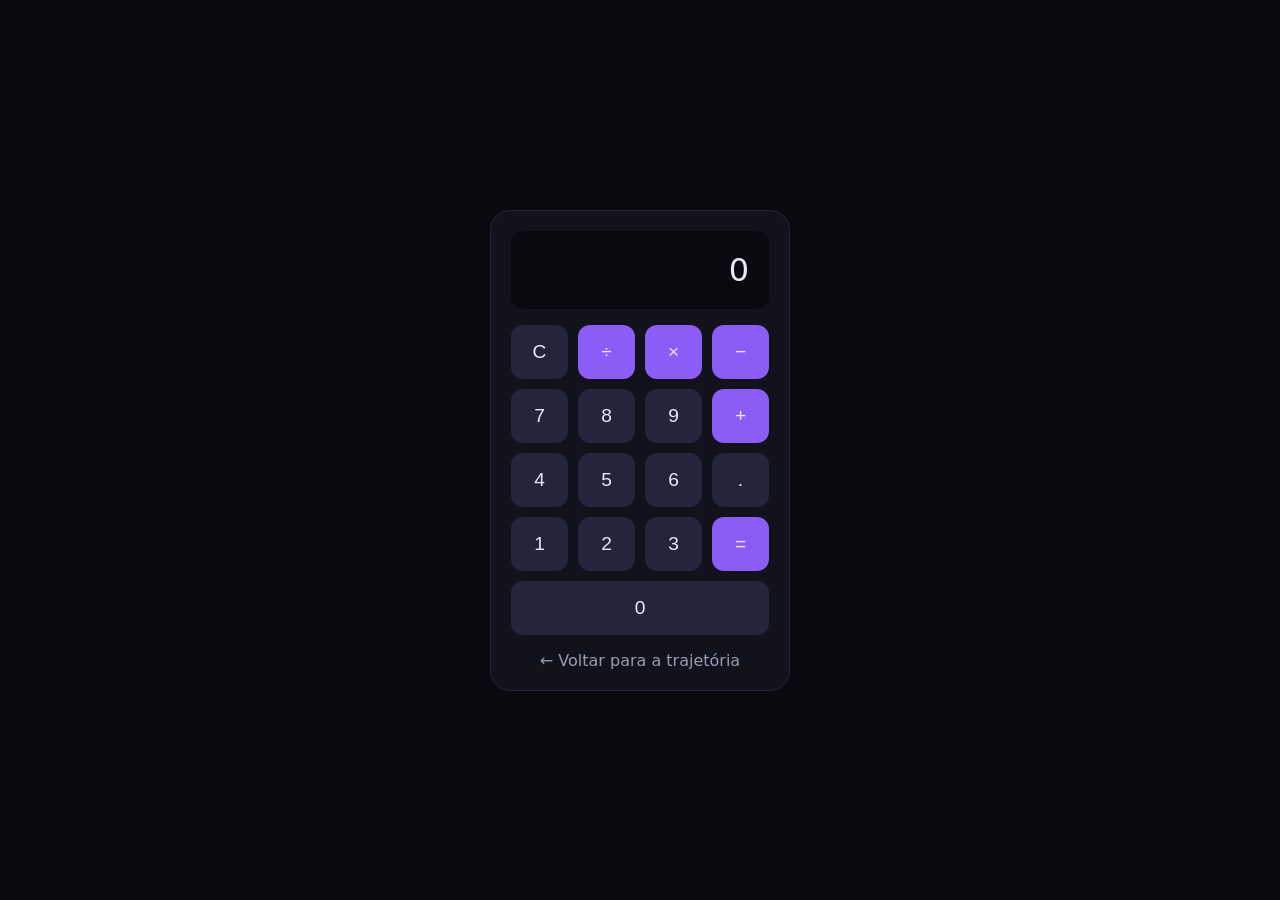
<file: calculadora.html>
<!DOCTYPE html>
<html lang="pt-BR">
<head>
  <meta charset="UTF-8">
  <meta name="viewport" content="width=device-width, initial-scale=1">
  <title>Calculadora</title>
  <style>
    * { box-sizing: border-box; margin: 0; }

    body {
      background: #09090f;
      color: #e9e9f5;
      font-family: system-ui, sans-serif;
      min-height: 100vh;
      display: grid;
      place-items: center;
    }

    .calculadora {
      background: #12121c;
      border: 1px solid #24243a;
      border-radius: 20px;
      padding: 20px;
      width: 300px;
    }

    #visor {
      background: #09090f;
      border-radius: 12px;
      padding: 20px;
      text-align: right;
      font-size: 2rem;
      margin-bottom: 16px;
      overflow: hidden;
    }

    .teclas {
      display: grid;
      grid-template-columns: repeat(4, 1fr);
      gap: 10px;
    }

    button {
      padding: 16px;
      font-size: 1.2rem;
      border: none;
      border-radius: 12px;
      background: #24243a;
      color: #e9e9f5;
      cursor: pointer;
    }

    button:hover { background: #34344f; }

    .operador { background: #8b5cf6; }
    .operador:hover { background: #7c4ae8; }

    .voltar {
      display: block;
      text-align: center;
      margin-top: 16px;
      color: #9a9ab5;
      text-decoration: none;
    }
  </style>
</head>
<body>

  <div class="calculadora">
    <div id="visor">0</div>

    <div class="teclas">
      <button onclick="limpar()">C</button>
      <button onclick="escolherOperador('/')" class="operador">÷</button>
      <button onclick="escolherOperador('*')" class="operador">×</button>
      <button onclick="escolherOperador('-')" class="operador">−</button>

      <button onclick="digitar('7')">7</button>
      <button onclick="digitar('8')">8</button>
      <button onclick="digitar('9')">9</button>
      <button onclick="escolherOperador('+')" class="operador">+</button>

      <button onclick="digitar('4')">4</button>
      <button onclick="digitar('5')">5</button>
      <button onclick="digitar('6')">6</button>
      <button onclick="digitar('.')">.</button>

      <button onclick="digitar('1')">1</button>
      <button onclick="digitar('2')">2</button>
      <button onclick="digitar('3')">3</button>
      <button onclick="calcular()" class="operador">=</button>

      <button onclick="digitar('0')" style="grid-column: span 4">0</button>
    </div>

    <a class="voltar" href="index.html">← Voltar para a trajetória</a>
  </div>

  <script>
    // Variáveis: guardam o que está acontecendo na calculadora
    let atual = "";      // número que estou digitando
    let anterior = "";   // primeiro número da conta
    let operador = "";   // + - * /

    const visor = document.getElementById("visor");

    // Chamada quando clico num número
    function digitar(numero) {
      atual = atual + numero;
      visor.textContent = atual;
    }

    // Chamada quando clico em + - × ÷
    function escolherOperador(op) {
      if (atual === "") return;   // se não digitei nada, não faz nada
      anterior = atual;           // guarda o primeiro número
      atual = "";                 // limpa para digitar o segundo
      operador = op;
    }

    // Chamada quando clico em =
    function calcular() {
      if (anterior === "" || atual === "") return;

      const a = Number(anterior);
      const b = Number(atual);
      let resultado;

      // Condições (if / else if), como na sua Lanchonete
      if (operador === "+") {
        resultado = a + b;
      } else if (operador === "-") {
        resultado = a - b;
      } else if (operador === "*") {
        resultado = a * b;
      } else if (operador === "/") {
        resultado = b === 0 ? "Erro" : a / b;
      }

      visor.textContent = resultado;
      atual = String(resultado);
      anterior = "";
      operador = "";
    }

    // Chamada quando clico em C
    function limpar() {
      atual = "";
      anterior = "";
      operador = "";
      visor.textContent = "0";
    }
  </script>
</body>
</html>
</file>
